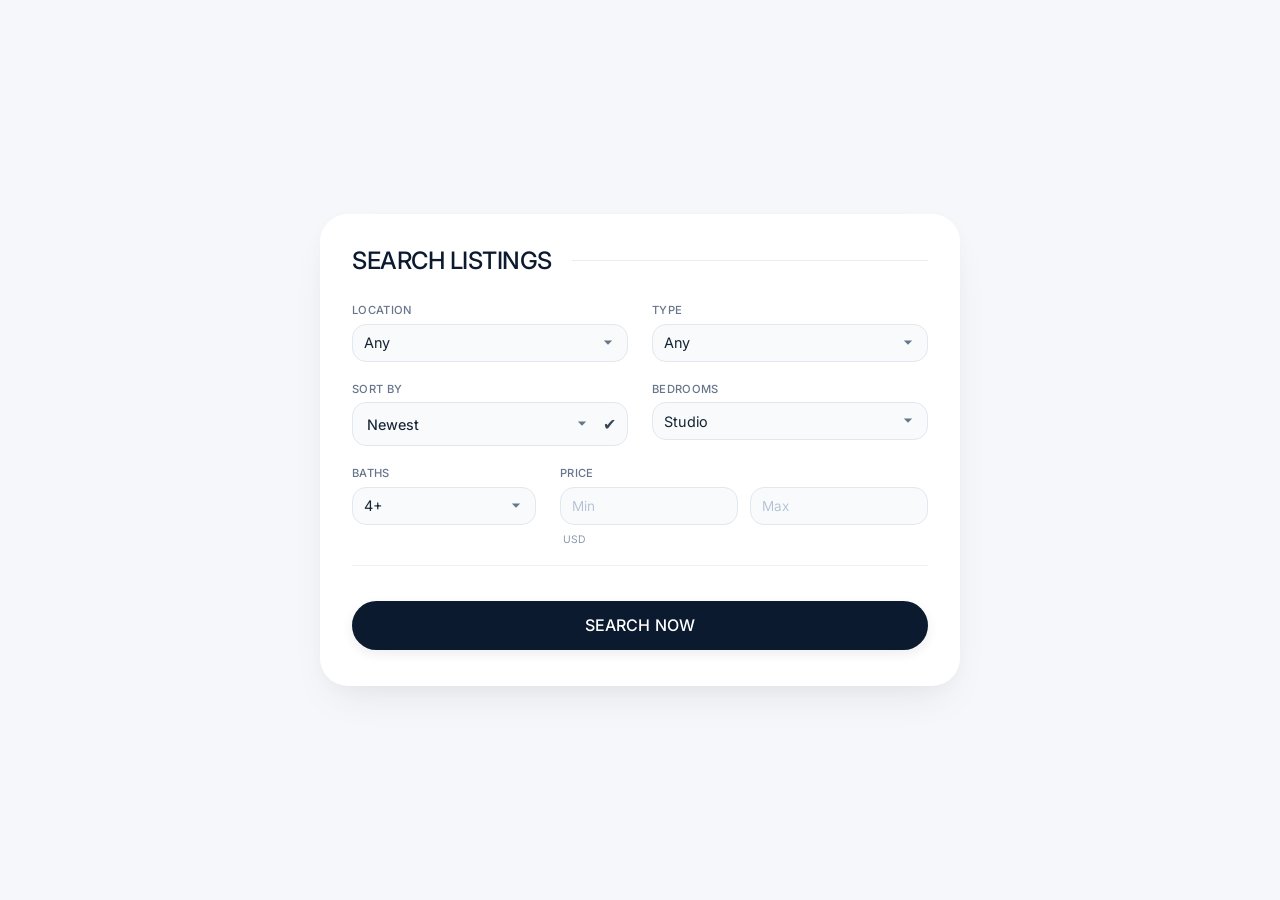
<file: search.html>
<!DOCTYPE html>
<html lang="en">
<head>
  <meta charset="UTF-8">
  <meta name="viewport" content="width=device-width, initial-scale=1.0">
  <title>minimal · search listings</title>
  <!-- Font & reset -->
  <link rel="preconnect" href="https://fonts.googleapis.com">
  <link rel="preconnect" href="https://fonts.gstatic.com" crossorigin>
  <link href="https://fonts.googleapis.com/css2?family=Inter:opsz@14..32&display=swap" rel="stylesheet">
  <style>
    * {
      margin: 0;
      padding: 0;
      box-sizing: border-box;
    }

    body {
      background: #f5f7fb;
      font-family: 'Inter', -apple-system, BlinkMacSystemFont, sans-serif;
      display: flex;
      align-items: center;
      justify-content: center;
      min-height: 100vh;
      padding: 1.5rem;
    }

    .card {
      max-width: 640px;
      width: 100%;
      background: #ffffff;
      border-radius: 28px;
      box-shadow: 0 20px 40px -12px rgba(0, 0, 0, 0.08), 0 4px 18px rgba(0, 0, 0, 0.02);
      padding: 2rem 2rem 2.25rem;
      transition: box-shadow 0.2s ease;
    }

    .card:hover {
      box-shadow: 0 30px 50px -16px rgba(0, 0, 0, 0.10);
    }

    h1 {
      font-size: 1.5rem;
      font-weight: 500;
      letter-spacing: -0.02em;
      color: #0b1a2e;
      margin-bottom: 1.75rem;
      display: flex;
      align-items: center;
      gap: 0.5rem;
    }

    h1::after {
      content: '';
      flex: 1;
      height: 1px;
      background: #e9edf4;
      margin-left: 0.75rem;
    }

    .filter-grid {
      display: grid;
      grid-template-columns: 1fr 1fr;
      gap: 1.25rem 1.5rem;
    }

    .filter-item {
      display: flex;
      flex-direction: column;
      gap: 0.4rem;
    }

    .filter-item label {
      font-size: 0.7rem;
      font-weight: 500;
      letter-spacing: 0.03em;
      text-transform: uppercase;
      color: #66758b;
    }

    .filter-item select,
    .filter-item input {
      width: 100%;
      padding: 0.6rem 0.7rem;
      font-size: 0.9rem;
      font-family: 'Inter', sans-serif;
      background: #f8fafc;
      border: 1px solid #e2e8f0;
      border-radius: 14px;
      color: #142433;
      transition: border 0.15s ease, box-shadow 0.15s ease;
      outline: none;
      appearance: none;
      -webkit-appearance: none;
      background-image: url("data:image/svg+xml,%3Csvg xmlns='http://www.w3.org/2000/svg' width='12' height='12' viewBox='0 0 12 12'%3E%3Cpath fill='%2366778b' d='M6 8L1 3h10z'/%3E%3C/svg%3E");
      background-repeat: no-repeat;
      background-position: right 0.9rem center;
      background-size: 10px 10px;
      padding-right: 2.2rem;
      cursor: pointer;
    }

    .filter-item select:hover,
    .filter-item input:hover {
      border-color: #cbd5e1;
    }

    .filter-item select:focus,
    .filter-item input:focus {
      border-color: #0b1a2e;
      box-shadow: 0 0 0 3px rgba(11, 26, 46, 0.06);
      background-color: #ffffff;
    }

    /* custom checkbox style for "✔" placeholder – we use a select with tick */
    .filter-item select option {
      padding: 4px 6px;
    }

    .inline-group {
      display: flex;
      align-items: center;
      gap: 0.5rem;
    }

    .inline-group .filter-item {
      flex: 1;
    }

    .inline-group .filter-item:last-child select {
      background-image: url("data:image/svg+xml,%3Csvg xmlns='http://www.w3.org/2000/svg' width='12' height='12' viewBox='0 0 12 12'%3E%3Cpath fill='%2366778b' d='M6 8L1 3h10z'/%3E%3C/svg%3E");
      background-repeat: no-repeat;
      background-position: right 0.9rem center;
      background-size: 10px 10px;
      padding-right: 2.2rem;
    }

    .special-select {
      position: relative;
    }

    .special-select select {
      width: 100%;
    }

    .filter-item input[type="number"] {
      -moz-appearance: textfield;
      appearance: textfield;
      background-image: none;
      padding-right: 0.7rem;
      cursor: text;
    }

    .filter-item input[type="number"]::-webkit-inner-spin-button,
    .filter-item input[type="number"]::-webkit-outer-spin-button {
      -webkit-appearance: none;
      margin: 0;
    }

    .checkbox-tick {
      display: flex;
      align-items: center;
      gap: 0.4rem;
      background: #f8fafc;
      border: 1px solid #e2e8f0;
      border-radius: 14px;
      padding: 0.4rem 1rem 0.4rem 1.2rem;
      min-height: 44px;
      transition: border 0.15s ease;
      cursor: default;
    }

    .checkbox-tick span {
      font-size: 0.9rem;
      color: #142433;
      font-weight: 450;
      letter-spacing: -0.01em;
    }

    .checkbox-tick .tick {
      color: #0b1a2e;
      font-weight: 500;
      margin-left: auto;
      font-size: 1.1rem;
      line-height: 1;
      opacity: 0.8;
    }

    .checkbox-tick .tick::before {
      content: "✔";
    }

    /* two-column for bedrooms/baths */
    .row-double {
      display: grid;
      grid-template-columns: 1fr 1fr;
      gap: 1.25rem 1.5rem;
    }

    .btn-search {
      margin-top: 2rem;
      width: 100%;
      padding: 0.9rem 1.5rem;
      font-size: 1rem;
      font-weight: 500;
      font-family: 'Inter', sans-serif;
      background: #0b1a2e;
      color: white;
      border: none;
      border-radius: 60px;
      letter-spacing: 0.01em;
      cursor: pointer;
      transition: background 0.2s ease, transform 0.1s ease, box-shadow 0.2s ease;
      box-shadow: 0 4px 12px rgba(11, 26, 46, 0.08);
    }

    .btn-search:hover {
      background: #1a2d44;
      box-shadow: 0 8px 20px rgba(11, 26, 46, 0.12);
    }

    .btn-search:active {
      transform: scale(0.98);
      background: #091520;
    }

    /* small screens */
    @media (max-width: 480px) {
      .card {
        padding: 1.5rem;
      }

      .filter-grid {
        grid-template-columns: 1fr;
        gap: 1rem;
      }

      .row-double {
        grid-template-columns: 1fr;
        gap: 1rem;
      }

      .inline-group {
        flex-direction: column;
        gap: 1rem;
      }

      .inline-group .filter-item {
        width: 100%;
      }
    }

    /* minimal extras: placeholder for sort by (tick) */
    .sort-tick-wrapper {
      display: flex;
      align-items: center;
      gap: 0.25rem;
      background: #f8fafc;
      border: 1px solid #e2e8f0;
      border-radius: 14px;
      padding: 0 0.7rem;
      min-height: 44px;
    }

    .sort-tick-wrapper select {
      border: none;
      background: transparent;
      padding: 0.4rem 1.8rem 0.4rem 0.2rem;
      font-weight: 450;
      font-size: 0.9rem;
      color: #142433;
      background-image: url("data:image/svg+xml,%3Csvg xmlns='http://www.w3.org/2000/svg' width='12' height='12' viewBox='0 0 12 12'%3E%3Cpath fill='%2366778b' d='M6 8L1 3h10z'/%3E%3C/svg%3E");
      background-repeat: no-repeat;
      background-position: right 0.5rem center;
      background-size: 10px 10px;
      padding-right: 2rem;
      cursor: pointer;
      outline: none;
    }

    .sort-tick-wrapper .tick-icon {
      color: #0b1a2e;
      font-size: 1rem;
      margin-left: auto;
      padding-left: 0.25rem;
      opacity: 0.8;
      line-height: 1;
    }

    .sort-tick-wrapper .tick-icon::before {
      content: "✔";
    }

    .filter-item .tick-symbol {
      font-size: 0.95rem;
      color: #0b1a2e;
      margin-left: 0.3rem;
    }

    /* align min/max price */
    .price-group {
      display: grid;
      grid-template-columns: 1fr 1fr;
      gap: 0.75rem;
    }

    .price-group .filter-item {
      gap: 0.25rem;
    }

    .price-group .filter-item input {
      padding: 0.6rem 0.7rem;
      background: #f8fafc;
    }

    .filter-item .field-hint {
      font-size: 0.65rem;
      color: #8b9aaf;
      padding-left: 0.2rem;
      margin-top: 0.1rem;
    }

    /* small adjustment for location/type */
    .filter-item select:disabled {
      opacity: 0.7;
      cursor: default;
    }

    /* divider */
    .divider-light {
      margin: 1.2rem 0 0.2rem;
      height: 1px;
      background: #eef2f7;
    }

    /* extra minimal touch */
    .filter-item input::placeholder {
      color: #b1c0d2;
      font-weight: 350;
      font-size: 0.85rem;
    }
  </style>
</head>
<body>
  <div class="card" role="main">
    <h1>SEARCH LISTINGS</h1>

    <!-- filter grid -->
    <div class="filter-grid">
      <!-- Location -->
      <div class="filter-item">
        <label for="location">Location</label>
        <select id="location">
          <option value="any" selected>Any</option>
          <option value="new-york">New York</option>
          <option value="los-angeles">Los Angeles</option>
          <option value="chicago">Chicago</option>
          <option value="miami">Miami</option>
        </select>
      </div>

      <!-- Type -->
      <div class="filter-item">
        <label for="type">Type</label>
        <select id="type">
          <option value="any" selected>Any</option>
          <option value="apartment">Apartment</option>
          <option value="condo">Condo</option>
          <option value="house">House</option>
          <option value="townhouse">Townhouse</option>
        </select>
      </div>

      <!-- Sort By (with tick) -->
      <div class="filter-item">
        <label for="sort">Sort By</label>
        <div class="sort-tick-wrapper">
          <select id="sort">
            <option value="price-low">Price (low to high)</option>
            <option value="price-high">Price (high to low)</option>
            <option value="newest" selected>Newest</option>
            <option value="bedrooms">Bedrooms</option>
          </select>
          <span class="tick-icon" aria-hidden="true"></span>
        </div>
      </div>

      <!-- Bedrooms (Studio) -->
      <div class="filter-item">
        <label for="bedrooms">Bedrooms</label>
        <select id="bedrooms">
          <option value="studio" selected>Studio</option>
          <option value="1">1</option>
          <option value="2">2</option>
          <option value="3">3</option>
          <option value="4">4+</option>
        </select>
      </div>
    </div>

    <!-- second row: Baths + Price (min/max) -->
    <div style="margin-top: 1.25rem; display: grid; grid-template-columns: 1fr 2fr; gap: 1.25rem 1.5rem; align-items: start;">
      <!-- Baths 4+ -->
      <div class="filter-item">
        <label for="baths">Baths</label>
        <select id="baths">
          <option value="1">1</option>
          <option value="2">2</option>
          <option value="3">3</option>
          <option value="4+" selected>4+</option>
        </select>
      </div>

      <!-- Price min/max -->
      <div class="filter-item" style="grid-column: span 1;">
        <label>Price</label>
        <div class="price-group">
          <div class="filter-item" style="gap: 0.2rem;">
            <input type="number" id="minPrice" placeholder="Min" min="0" step="100" value="">
          </div>
          <div class="filter-item" style="gap: 0.2rem;">
            <input type="number" id="maxPrice" placeholder="Max" min="0" step="100" value="">
          </div>
        </div>
        <div class="field-hint">USD</div>
      </div>
    </div>

    <!-- subtle divider -->
    <div class="divider-light"></div>

    <!-- search button -->
    <button class="btn-search" id="searchBtn">SEARCH NOW</button>
  </div>

  <script>
    (function() {
      const searchBtn = document.getElementById('searchBtn');
      const locationEl = document.getElementById('location');
      const typeEl = document.getElementById('type');
      const sortEl = document.getElementById('sort');
      const bedroomsEl = document.getElementById('bedrooms');
      const bathsEl = document.getElementById('baths');
      const minPriceEl = document.getElementById('minPrice');
      const maxPriceEl = document.getElementById('maxPrice');

      // helper to format price
      const formatPrice = (val) => {
        if (!val) return 'any';
        const num = parseFloat(val);
        if (isNaN(num) || num < 0) return 'invalid';
        return `$${num.toLocaleString()}`;
      };

      function handleSearch() {
        const location = locationEl.options[locationEl.selectedIndex]?.text || 'Any';
        const type = typeEl.options[typeEl.selectedIndex]?.text || 'Any';
        const sort = sortEl.options[sortEl.selectedIndex]?.text || 'Newest';
        const bedrooms = bedroomsEl.options[bedroomsEl.selectedIndex]?.text || 'Studio';
        const baths = bathsEl.options[bathsEl.selectedIndex]?.text || '4+';
        const minPrice = minPriceEl.value.trim();
        const maxPrice = maxPriceEl.value.trim();

        // build message
        let msg = `🔍 Search summary\n`;
        msg += `📍 Location: ${location}\n`;
        msg += `🏷️ Type: ${type}\n`;
        msg += `📊 Sort: ${sort}\n`;
        msg += `🛏️ Bedrooms: ${bedrooms}\n`;
        msg += `🛁 Baths: ${baths}\n`;
        msg += `💰 Min Price: ${formatPrice(minPrice)}\n`;
        msg += `💰 Max Price: ${formatPrice(maxPrice)}`;

        // minimal feedback
        alert(msg);

        // (Optional) you could log to console
        console.log('Search params:', {
          location,
          type,
          sort,
          bedrooms,
          baths,
          minPrice: minPrice ? Number(minPrice) : null,
          maxPrice: maxPrice ? Number(maxPrice) : null
        });
      }

      searchBtn.addEventListener('click', handleSearch);

      // allow enter key on inputs (optional)
      const inputs = [minPriceEl, maxPriceEl];
      inputs.forEach(input => {
        input.addEventListener('keydown', (e) => {
          if (e.key === 'Enter') {
            e.preventDefault();
            handleSearch();
          }
        });
      });

      // also on select change? we keep it explicit, but we can attach if needed
      // just for extra: click on "SEARCH NOW" is enough.
    })();
  </script>
</body>
</html>
</file>
